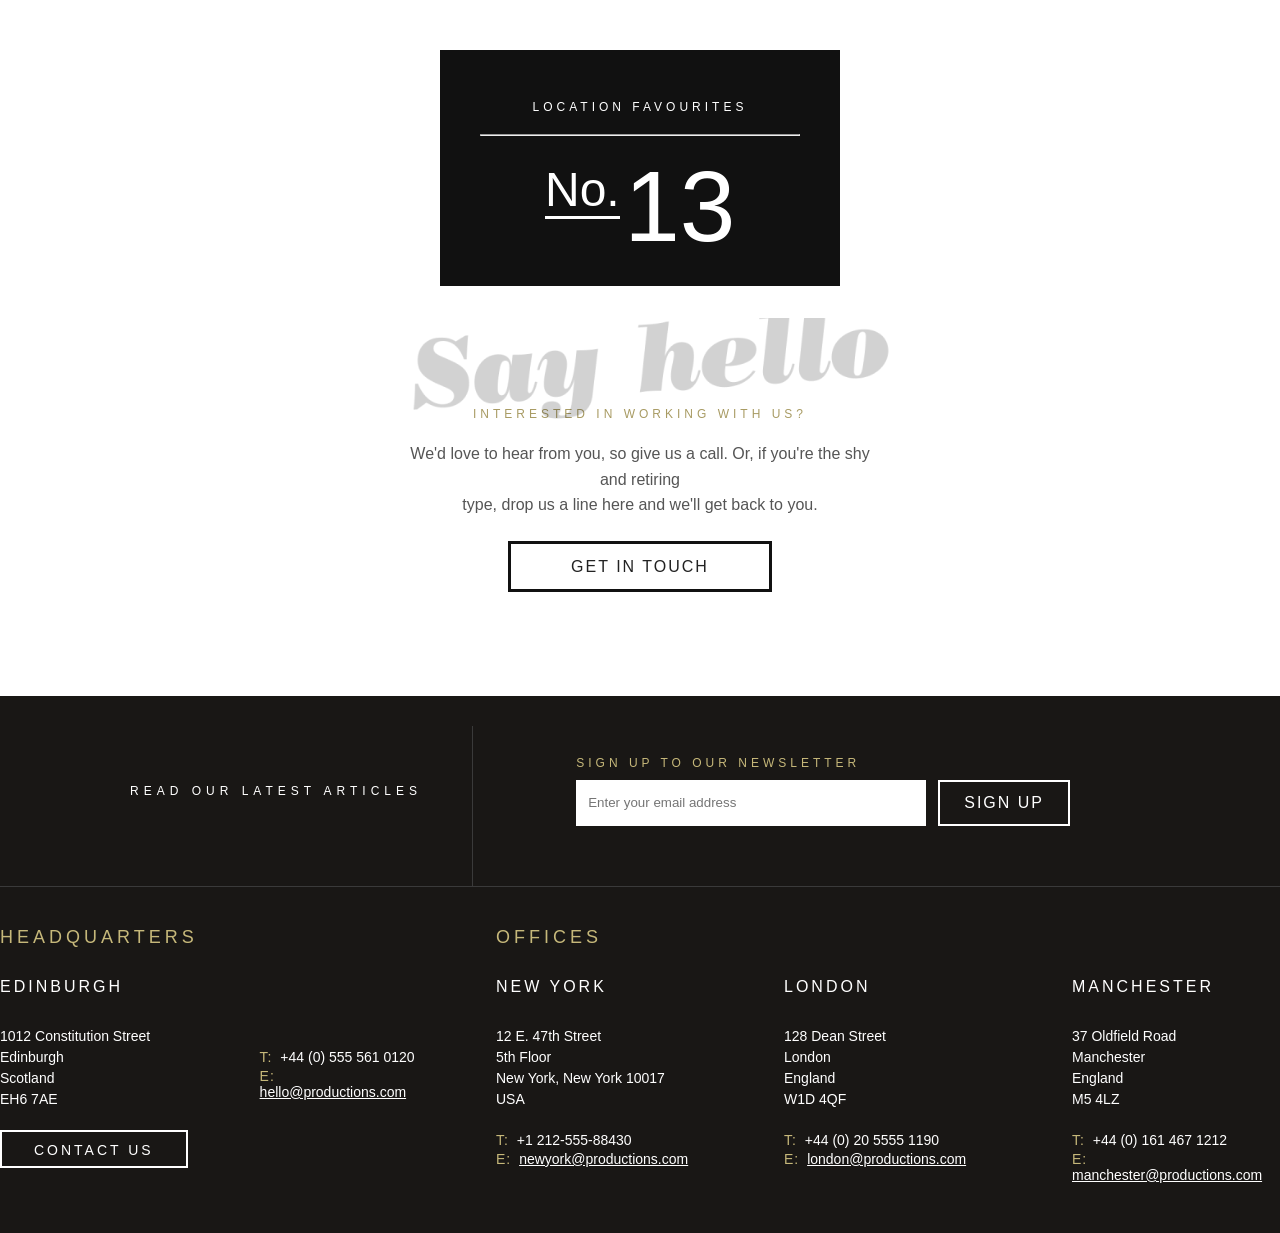
<file: index.html>
<!DOCTYPE html>
<html lang="en">
    <head>
    <meta charset="UTF-8">
    <meta name="viewport" content="width=device-width, initial-scale=1.0">
    <title>Filming Locations</title>
    <link rel="stylesheet" href="style.css">
    </head>

    <section class="top">
        <div class="top-section">
            <p class="small-title">LOCATION FAVOURITES</p>
            <hr>
            <a href="X.html#No13">
                <div class="number">
                    <span class="no">No.</span>
                    <span class="thirteen">13</span>
                </div>
            </a>

        </div>
        <div class="sayhello">
            <img src="sayhello.png" class="hello-bg" alt="Say hello">
            <p class="hook-line">INTERESTED IN WORKING WITH US?</p>

            <p class="description">
                We'd love to hear from you, so give us a call. Or, if you're the shy and retiring <br>
                type, drop us a line here and we'll get back to you.
            </p>

            <a href="X.html#InTouch" class="Intouchbutton">GET IN TOUCH</a>
        </div>
    </section>

    <section class="bottom">
        <div class="newsletter-section">
            <a href="X.html#NewsArticles" class="latest">READ OUR LATEST ARTICLES</a>

            <div class="signup">
                <label>SIGN UP TO OUR NEWSLETTER</label>

                <div class="form">
                    <input type="email" placeholder="Enter your email address">
                    <a href="X.html#Signup" class="signup-btn">SIGN UP</a>

                    <!-- <a href="X.html#Signup"><button>SIGN UP</button></a> -->
                </div>

            </div>

        </div>
    </section>  
    <footer>
        <div class="footer-section">

            <div class="column hq">
                <div class="hq-left">
                    <h4>HEADQUARTERS</h4>
                    <h5>EDINBURGH</h5>
                    <p>
                        1012 Constitution Street<br>
                        Edinburgh<br>
                        Scotland<br>
                        EH6 7AE
                    </p>
                    <a href="X.html#Contactus" class="contact">CONTACT US</a>
                </div>

                <div class="hq-right">
                    <p><span class="label">T:</span> +44 (0) 555 561 0120</p>
                    <a href="mailto:hello@productions.com" class="email">
                    <span class="label">E:</span>
                    <span class="email-text">hello@productions.com</span>
                    </a>
                </div>
            </div>

            <div class="column">
                <h4>OFFICES</h4>
                <h5>NEW YORK</h5>
                <p>
                    12 E. 47th Street<br>
                    5th Floor<br>
                    New York, New York 10017<br>
                    USA
                </p>
                <p><span class="label">T:</span> +1 212-555-88430</p>
                <a href="mailto:newyork@productions.com" class="email">
                    <span class="label">E:</span>
                    <span class="email-text">newyork@productions.com</span>
                </a>
            </div>

            <div class="column">
                <h4>&nbsp;</h4>
                <h5>LONDON</h5>
                <p>
                    128 Dean Street<br>
                    London<br>
                    England<br>
                    W1D 4QF
                </p>
                <p><span class="label">T:</span> +44 (0) 20 5555 1190</p>
                <a href="mailto:london@productions.com" class="email">
                    <span class="label">E:</span>
                    <span class="email-text">london@productions.com</span>
                </a>
            </div>

            <div class="column">
                <h4>&nbsp;</h4>
                <h5>MANCHESTER</h5>
                <p>
                    37 Oldfield Road<br>
                    Manchester<br>
                    England<br>
                    M5 4LZ
                </p>
                <p><span class="label">T:</span> +44 (0) 161 467 1212</p>
                 <a href="mailto:manchester@productions.com" class="email">
                    <span class="label">E:</span>
                    <span class="email-text">manchester@productions.com</span>
                </a>
            </div>

        </div>
    </footer>

    </body>
</html>
</file>
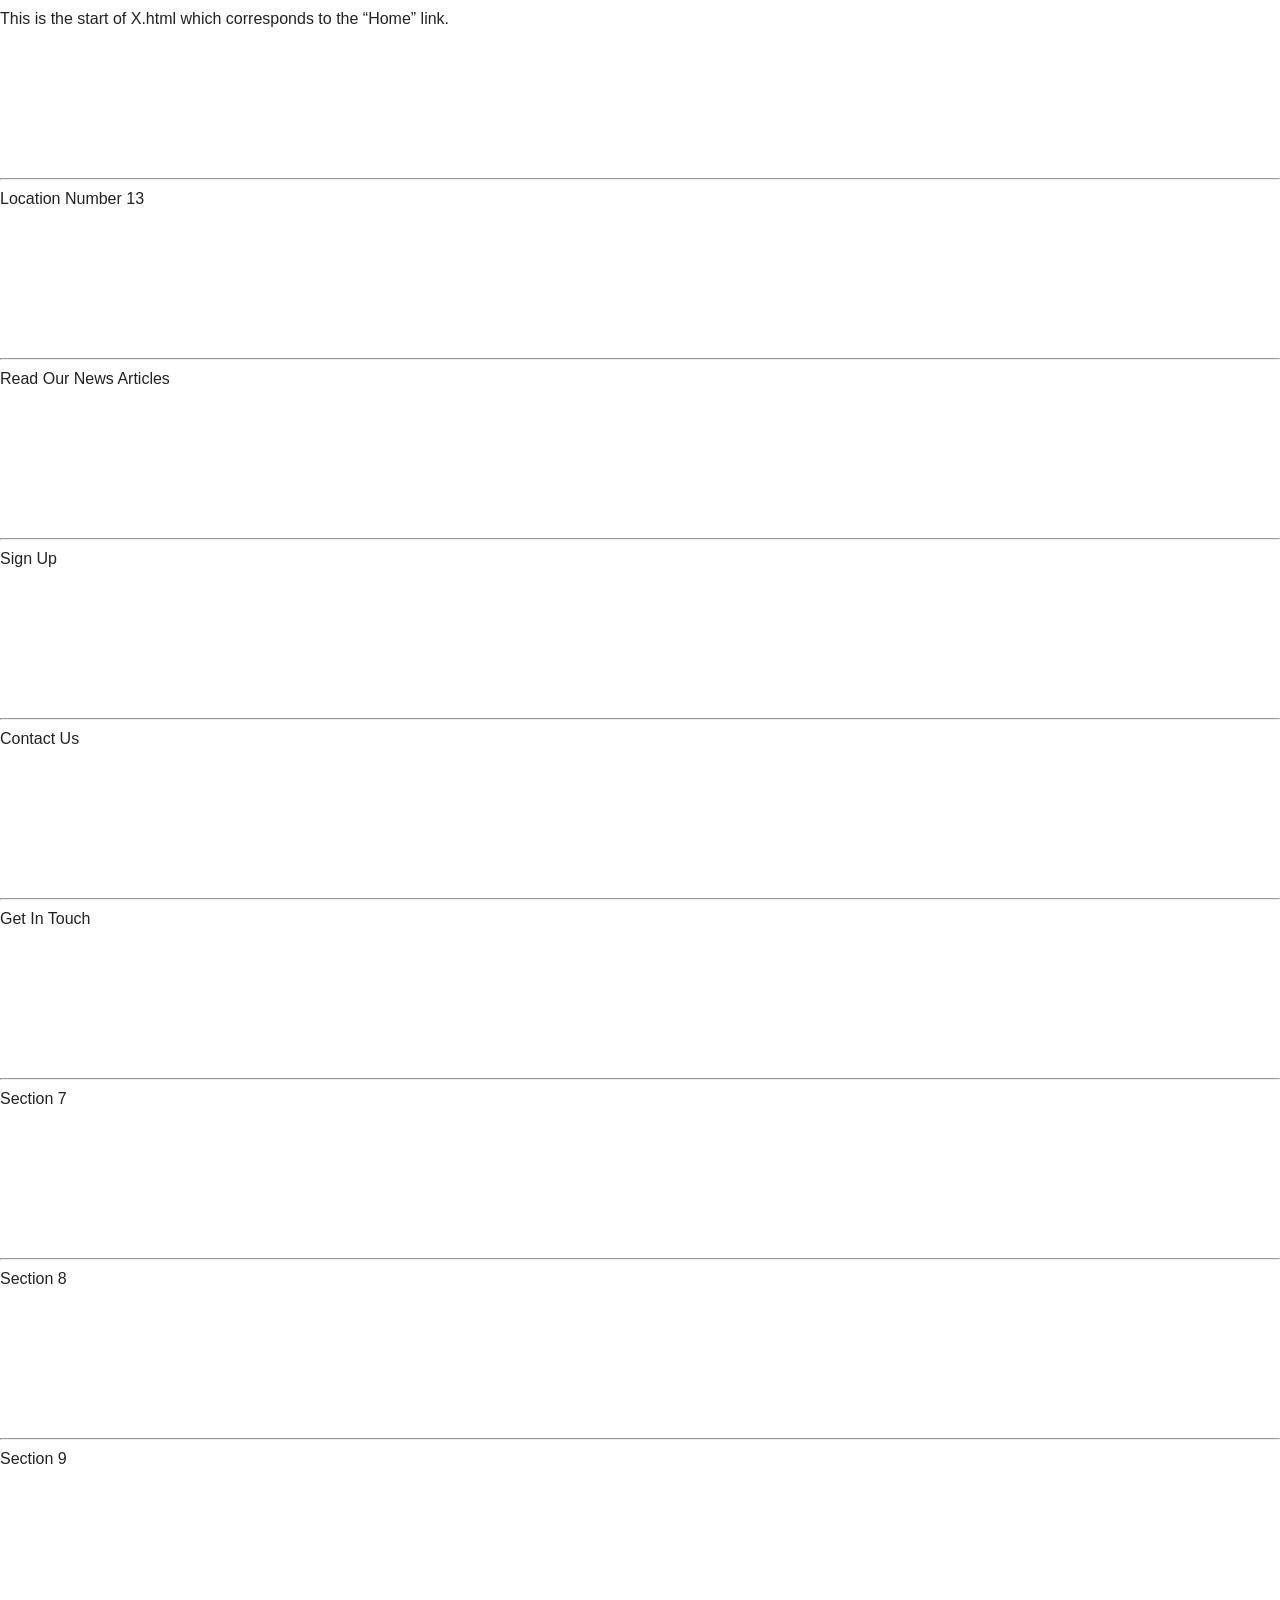
<file: X.html>
<!DOCTYPE html>
<html lang="en">
    <head>
    <meta charset="UTF-8">
    <title>CS 174 Homework 1</title>
    <link rel="stylesheet" href="style.css">
    </head>
    <body>
    <p class='x' id="Home"> 
        This is the start of X.html which corresponds to the “Home” link.
    </p>
    <hr>
    <p class='x' id="No13"> 
        Location Number 13
    </p>
    <hr>
    <p class='x' id="NewsArticles"> 
        Read Our News Articles 
    </p>
    <hr>
    <p class='x' id="Signup"> 
        Sign Up
    </p>
    <hr>
    <p class='x' id="Contactus"> 
        Contact Us
    </p>
    <hr>
    <p class='x' id="InTouch"> 
        Get In Touch
    </p>
    <hr>
        <p class='x' id="Section5"> 
        Section 7
    </p>
    <hr>
    <p class='x' id="Section6"> 
        Section 8
    </p>
    <hr>
    <p class='x' id="Section7"> 
        Section 9
    </p>
    </body>
</html>
</file>
<file: style.css>
*{
    margin:0;
    padding:0;
    box-sizing:border-box;
}

body{
    font-family: 'Montserrat', sans-serif;
    background:#ffffff;
    color:#222;
}

/* TOP SECTION */
.top{
    min-height:auto;
    display:flex;
    flex-direction:column;
}

/* BLACK BOX */
.top-section{
    background:#111;
    color:white;
    width:400px;
    margin:0 auto 45px;
    margin-top: 50px;
    padding:50px 40px;
}

.small-title{
    letter-spacing:4px;
    font-size:12px;
    margin-bottom:20px;
    text-align:center ;
}

.number{
    position:relative;
    display:inline-block;
    line-height:1; 
}

.thirteen{
    position:relative;
    font-size:100px;
    font-weight:10;
    top: 20px;
}

.no{
    position:relative;
    bottom:15px;    
    font-size:48px;
    border-bottom:3px solid white;    
    margin-left: 65px;
    font-weight:30;
}

/* HELLO SECTION */

.sayhello{
    position:relative;
    text-align:center;

    padding:60px 400px;
}

.hello-bg{
    position:absolute;
    top:-13px;
    left:50%;
    transform:translateX(-50%);
    width:1050px;
    z-index:0;
    pointer-events:none;
}


.hook-line{
    letter-spacing:4px;
    font-size:12px;
    margin-top:16px;
    margin-bottom:20px;
    color:#a89b63;
}

.description{ 
    max-width:650px; 
    line-height:1.6; 
    color:#555; 
    margin-bottom: 40px;
    justify-content: center;
  
}

.Intouchbutton{
    padding:14px 60px;
    border:3px solid #111;
    background:white;
    letter-spacing:2px;
    cursor:pointer;
}

.button{
    padding:14px 60px;
    margin-top:30px;
    border:3px solid #111;
    background:white;
    letter-spacing:2px;
    cursor:pointer;
}

/* NEWSLETTER SECTION */

.bottom{
    background:#191715;
    color:white;
    padding:60px 80px;
    margin-top:60px;
    border-bottom:1px solid #3a3a3a;
}

.newsletter-section{
    position:relative;
    display:flex;
    align-items:center;
    justify-content:space-between;
}

/* vertical line */
.newsletter-section::after{
    content:"";
    position:absolute;
    left:35%;
    top:-30px;
    bottom:-60px;
    width:1px;
    background:#3a3a3a;
}

.latest{
    letter-spacing:5px;
    padding-left: 50px;
    font-size:12px;
    font-weight: 100;
}

.signup{
    padding-left:60px;
    padding-right: 130px;
}

.signup label{
    display:block;
    margin-bottom:10px;
    font-size:12px;
    font-weight: 100;
    letter-spacing:4px;
    color:#c6b87a;
}

.signup-btn{
    display:inline-block;
    padding:12px 24px;
    border:2px solid white;
    color:white;
    text-decoration:none;
    letter-spacing:2px;
    font-weight: 100;
}


.form{
    display:flex;
    gap:12px;
}

.form input{
    padding:12px;
    width:350px;
    border:none;
    outline:none;
}

.form button{
    padding:12px 70px;
    border:2px solid white;
    background:transparent;
    color:white;
    letter-spacing:3px;
    cursor:pointer;
}

/* FOOTER */
footer{
    margin-top:auto;
    background:#191715;
    color:white;
    text-align:center;
    padding-top: 40px;
    padding-bottom: 50px;
}

.footer-section{
    display:grid;
    grid-template-columns: 2fr 1fr 1fr 1fr;
    gap:80px;
    max-width:1300px;
    margin:0 auto;
    text-align:left;
}

.email-text{
    text-decoration:underline; 
}

.email:hover{
    opacity:0.7; 
}

.footer-section a{
    font-size: 14px;
}

.hq{
    display:grid;
    grid-template-columns: 1.5fr 1fr;
    column-gap:25px;
}

.hq-left{
    display:flex;
    flex-direction:column;
    height:100%;
}

.hq-right{
   margin-top:120px; 
}

.column h4{
    letter-spacing:4px;
    font-size:18px;
    font-weight: 100;
    margin-bottom:30px;
    color:#c6b87a;
}

.column h5{
    font-size:16px;
    font-weight: 100;
    letter-spacing:3px;
    margin-bottom:30px;

}

.column p{
    font-size:14px;
    font-weight: 100;
    line-height:1.5;
    margin-bottom:20px;
}

.column a.email{
    display:block;
    margin-top:-20px;
}

.contact{
    height:15%;
    width: 80%;
    text-align: center;
    font-weight: 100;
    padding-top: 10px; 
    border:2px solid white;
    color:white;
    letter-spacing:3px;
    cursor:pointer;
}

.label{
    color:#c6b87a;  
    margin-right:4px;
    letter-spacing:1px;
}

a,
a:visited,
a:hover,
a:active{
    color: inherit;
    text-decoration: none;
}

/* X_HTML */
/* each section text */
.x{
    font-size:16px;
    padding-top: 10px;
    padding-bottom: 150px;
    text-align:left;
}
</file>
